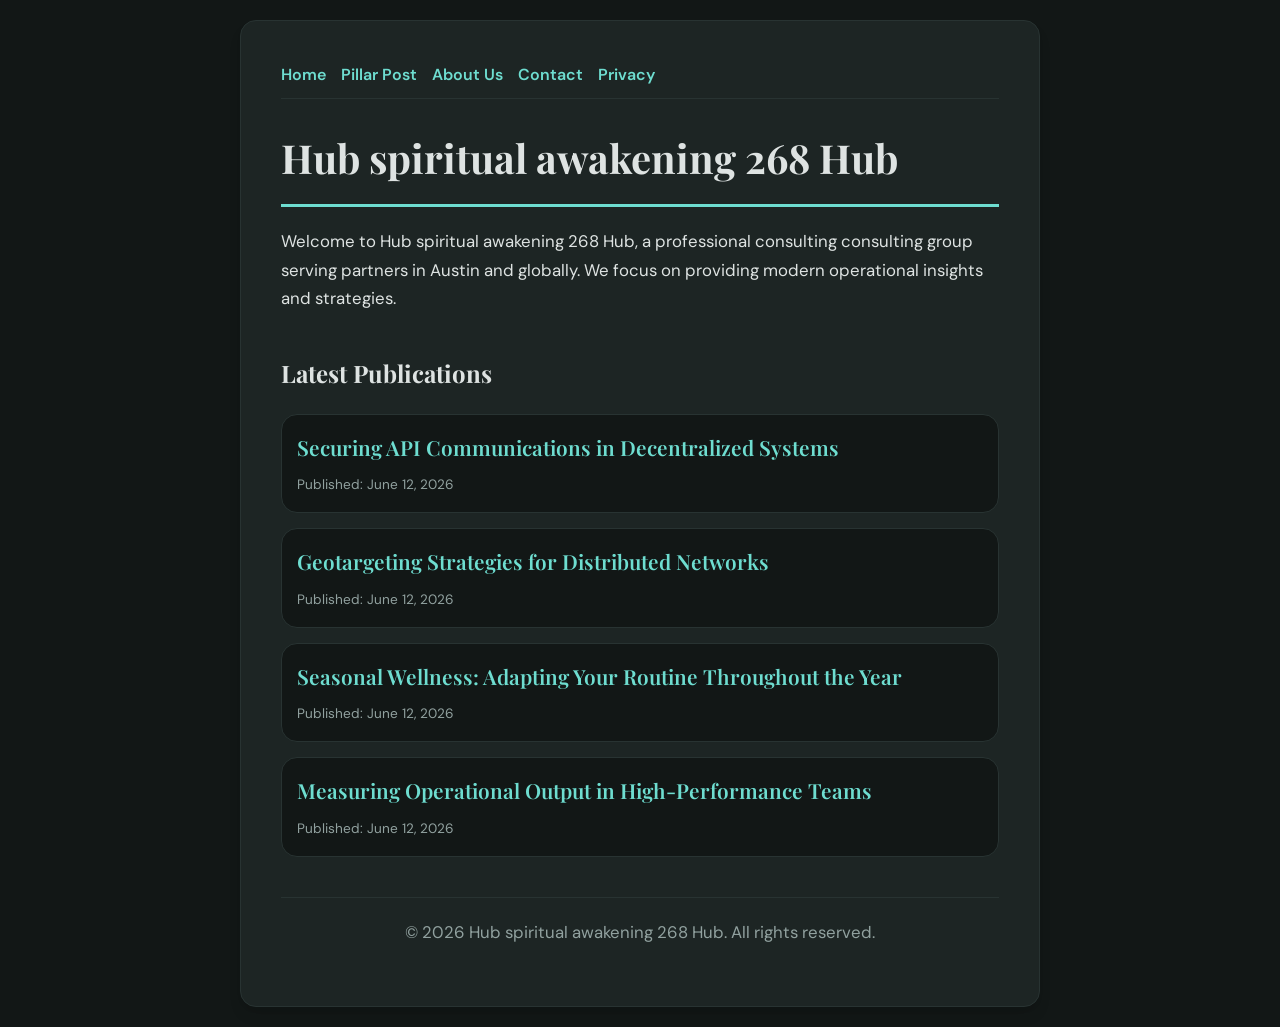
<file: index.html>
<!DOCTYPE html>
<html lang="en">
<head>
    <meta charset="UTF-8">
    <meta name="viewport" content="width=device-width, initial-scale=1.0">
    <title>Hub spiritual awakening 268 Hub | Consulting - Austin</title>
    <meta name="description" content="Welcome to Hub spiritual awakening 268 Hub, a professional consulting consulting group serving partners in Austin and globally. We focus on providing modern operational insights and strategies.">
    <meta name="geo.region" content="US-TX" />
    <meta name="geo.placename" content="Austin" />
    <meta name="geo.position" content="30.2672;-97.7431" />
    <meta name="ICBM" content="30.2672, -97.7431" />
    <link rel="stylesheet" href="style.css">
    <script type="application/ld+json">
{
  "@context": "https://schema.org",
  "@type": "LocalBusiness",
  "name": "Hub spiritual awakening 268 Hub",
  "url": "https://hub-spiritual-awakening-268.github.io",
  "telephone": "+1-512-555-0188",
  "address": {
    "@type": "PostalAddress",
    "addressLocality": "Austin",
    "addressRegion": "TX",
    "postalCode": "78701",
    "addressCountry": "US"
  },
  "geo": {
    "@type": "GeoCoordinates",
    "latitude": 30.2672,
    "longitude": -97.7431
  }
}
</script>
</head>
<body>
    
        <div class="container" style="max-width: 800px;">
            <nav style="display: flex; gap: 15px; margin-bottom: 25px; border-bottom: 1px solid var(--border-color); padding-bottom: 10px; overflow-x: auto; flex-wrap: wrap;">
            <a href="index.html">Home</a>
            <a href="securing-api-communications-in-decentralized-systems.html">Pillar Post</a>
            <a href="about.html">About Us</a>
            <a href="contact.html">Contact</a>
            <a href="privacy.html">Privacy</a>
        </nav>
            <h1>Hub spiritual awakening 268 Hub</h1>
            <p>Welcome to Hub spiritual awakening 268 Hub, a professional consulting consulting group serving partners in Austin and globally. We focus on providing modern operational insights and strategies.</p>
            <h2 style="margin-top: 40px;">Latest Publications</h2>
            <ul style="list-style-type: none; padding-left: 0;">
                <li style="background: var(--bg-color); padding: 15px; border-radius: var(--border-radius); border: 1px solid var(--border-color); margin-bottom: 15px;">
                <h3 style="margin-bottom: 5px; font-size: 1.3rem;"><a href="securing-api-communications-in-decentralized-systems.html">Securing API Communications in Decentralized Systems</a></h3>
                <span style="font-size:0.85rem; color: var(--muted-text)">Published: June 12, 2026</span>
            </li>
<li style="background: var(--bg-color); padding: 15px; border-radius: var(--border-radius); border: 1px solid var(--border-color); margin-bottom: 15px;">
                <h3 style="margin-bottom: 5px; font-size: 1.3rem;"><a href="geotargeting-strategies-for-distributed-networks.html">Geotargeting Strategies for Distributed Networks</a></h3>
                <span style="font-size:0.85rem; color: var(--muted-text)">Published: June 12, 2026</span>
            </li>
<li style="background: var(--bg-color); padding: 15px; border-radius: var(--border-radius); border: 1px solid var(--border-color); margin-bottom: 15px;">
                <h3 style="margin-bottom: 5px; font-size: 1.3rem;"><a href="seasonal-wellness-adapting-your-routine-throughout-the-year.html">Seasonal Wellness: Adapting Your Routine Throughout the Year</a></h3>
                <span style="font-size:0.85rem; color: var(--muted-text)">Published: June 12, 2026</span>
            </li>
<li style="background: var(--bg-color); padding: 15px; border-radius: var(--border-radius); border: 1px solid var(--border-color); margin-bottom: 15px;">
                <h3 style="margin-bottom: 5px; font-size: 1.3rem;"><a href="measuring-operational-output-in-high-performance-teams.html">Measuring Operational Output in High-Performance Teams</a></h3>
                <span style="font-size:0.85rem; color: var(--muted-text)">Published: June 12, 2026</span>
            </li>

            </ul>
            <footer>
                <p>&copy; 2026 Hub spiritual awakening 268 Hub. All rights reserved.</p>
            </footer>
        </div>
        
</body>
</html>
</file>
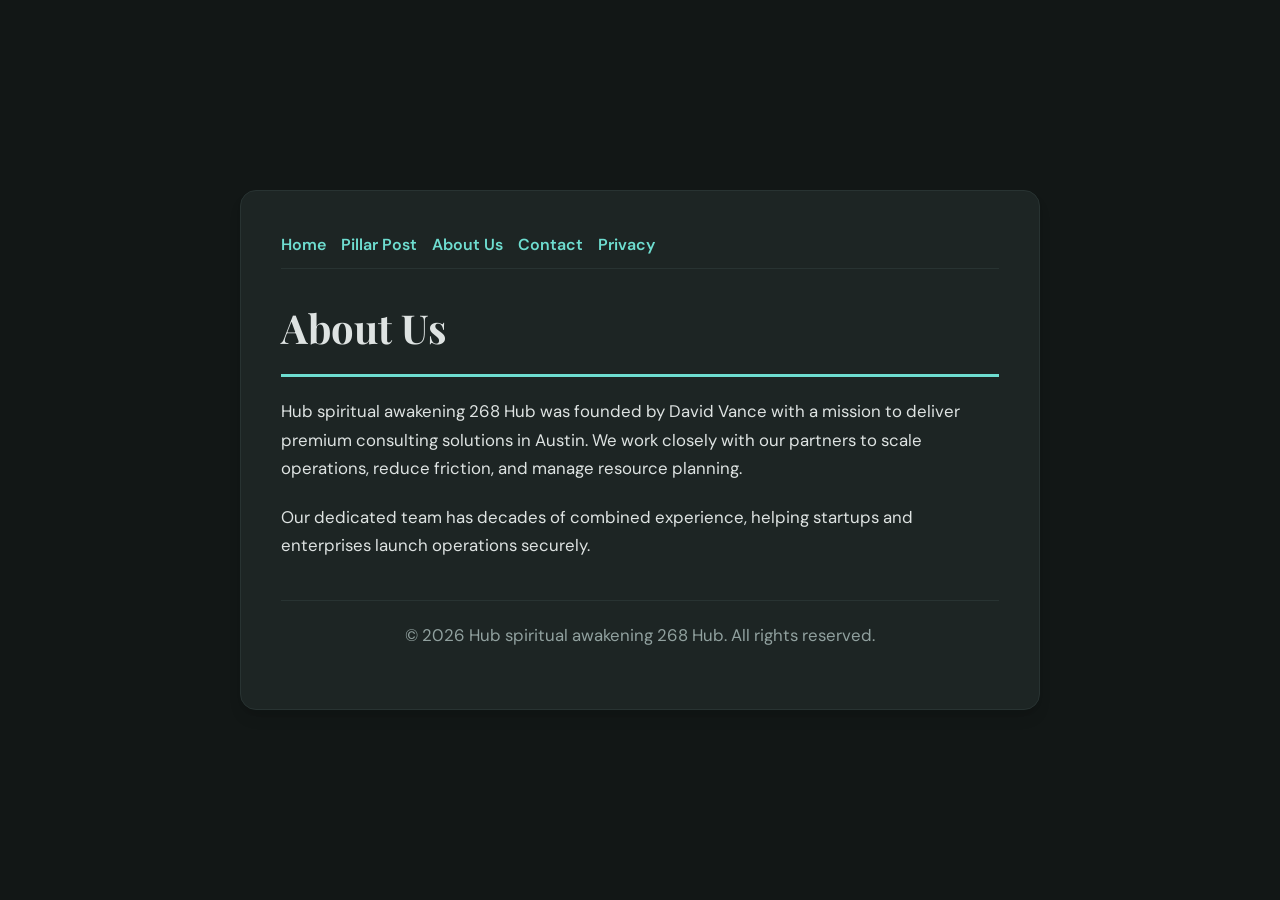
<file: about.html>
<!DOCTYPE html>
<html lang="en">
<head>
    <meta charset="UTF-8">
    <meta name="viewport" content="width=device-width, initial-scale=1.0">
    <title>About Us | Hub spiritual awakening 268 Hub</title>
    <meta name="description" content="Hub spiritual awakening 268 Hub was founded by David Vance with a mission to deliver premium consulting solutions in Austin. We work closely with our partners to scale operations, reduce friction, and manage resource planning.">
    <meta name="geo.region" content="US-TX" />
    <meta name="geo.placename" content="Austin" />
    <meta name="geo.position" content="30.2672;-97.7431" />
    <meta name="ICBM" content="30.2672, -97.7431" />
    <link rel="stylesheet" href="style.css">
</head>
<body>
    
        <div class="container" style="max-width: 800px;">
            <nav style="display: flex; gap: 15px; margin-bottom: 25px; border-bottom: 1px solid var(--border-color); padding-bottom: 10px; overflow-x: auto; flex-wrap: wrap;">
            <a href="index.html">Home</a>
            <a href="securing-api-communications-in-decentralized-systems.html">Pillar Post</a>
            <a href="about.html">About Us</a>
            <a href="contact.html">Contact</a>
            <a href="privacy.html">Privacy</a>
        </nav>
            <h1>About Us</h1>
            <p>Hub spiritual awakening 268 Hub was founded by David Vance with a mission to deliver premium consulting solutions in Austin. We work closely with our partners to scale operations, reduce friction, and manage resource planning.</p>
            <p>Our dedicated team has decades of combined experience, helping startups and enterprises launch operations securely.</p>
            <footer>
                <p>&copy; 2026 Hub spiritual awakening 268 Hub. All rights reserved.</p>
            </footer>
        </div>
        
</body>
</html>
</file>
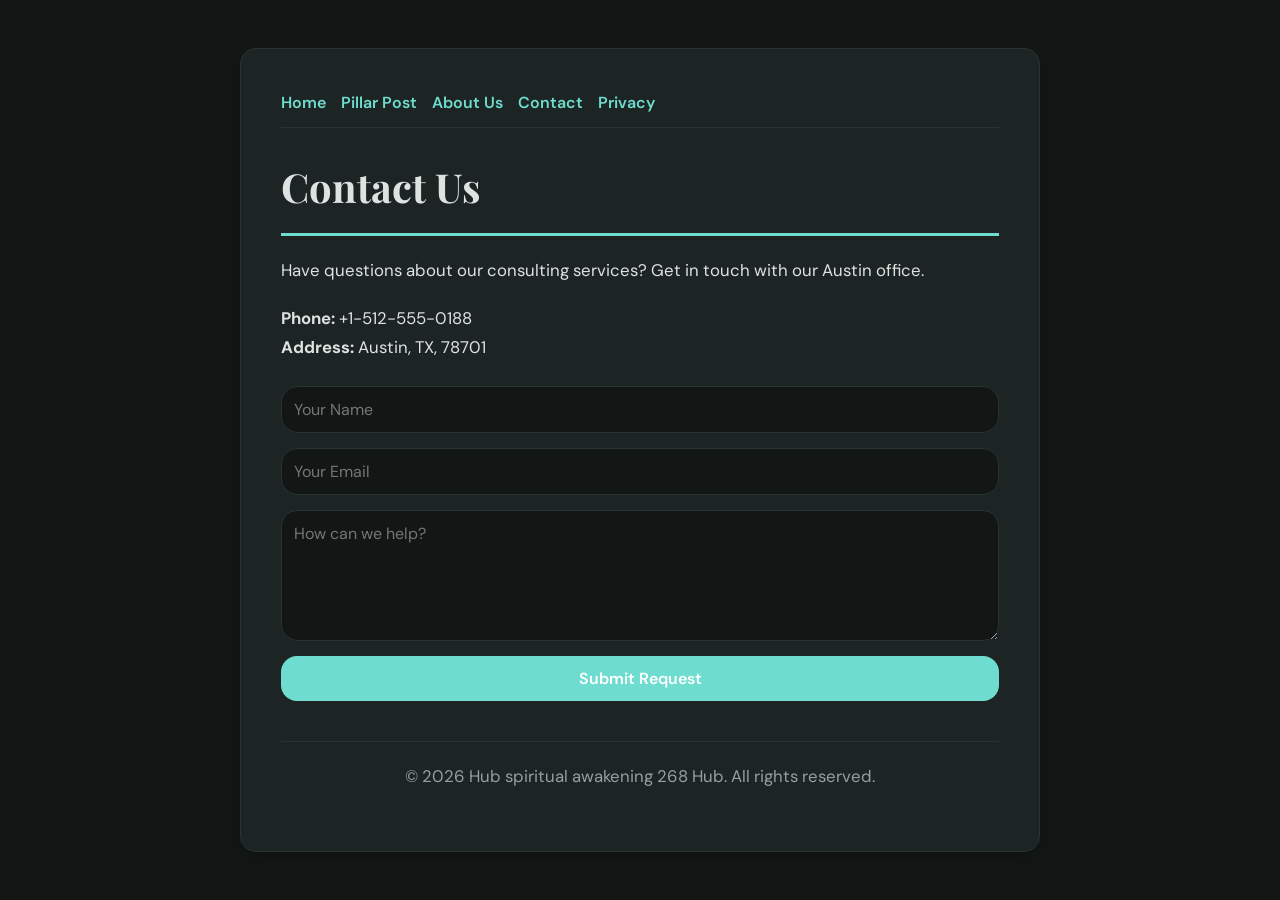
<file: contact.html>
<!DOCTYPE html>
<html lang="en">
<head>
    <meta charset="UTF-8">
    <meta name="viewport" content="width=device-width, initial-scale=1.0">
    <title>Contact Us | Hub spiritual awakening 268 Hub</title>
    <meta name="description" content="Have questions about our consulting services? Get in touch with our Austin office.">
    <meta name="geo.region" content="US-TX" />
    <meta name="geo.placename" content="Austin" />
    <meta name="geo.position" content="30.2672;-97.7431" />
    <meta name="ICBM" content="30.2672, -97.7431" />
    <link rel="stylesheet" href="style.css">
</head>
<body>
    
        <div class="container" style="max-width: 800px;">
            <nav style="display: flex; gap: 15px; margin-bottom: 25px; border-bottom: 1px solid var(--border-color); padding-bottom: 10px; overflow-x: auto; flex-wrap: wrap;">
            <a href="index.html">Home</a>
            <a href="securing-api-communications-in-decentralized-systems.html">Pillar Post</a>
            <a href="about.html">About Us</a>
            <a href="contact.html">Contact</a>
            <a href="privacy.html">Privacy</a>
        </nav>
            <h1>Contact Us</h1>
            <p>Have questions about our consulting services? Get in touch with our Austin office.</p>
            <p><strong>Phone:</strong> +1-512-555-0188<br><strong>Address:</strong> Austin, TX, 78701</p>
            <form action="https://formspree.io/f/placeholder" method="POST">
                <input type="text" name="name" placeholder="Your Name" required>
                <input type="email" name="email" placeholder="Your Email" required>
                <textarea name="message" placeholder="How can we help?" rows="5" required></textarea>
                <button type="submit">Submit Request</button>
            </form>
            <footer>
                <p>&copy; 2026 Hub spiritual awakening 268 Hub. All rights reserved.</p>
            </footer>
        </div>
        
</body>
</html>
</file>
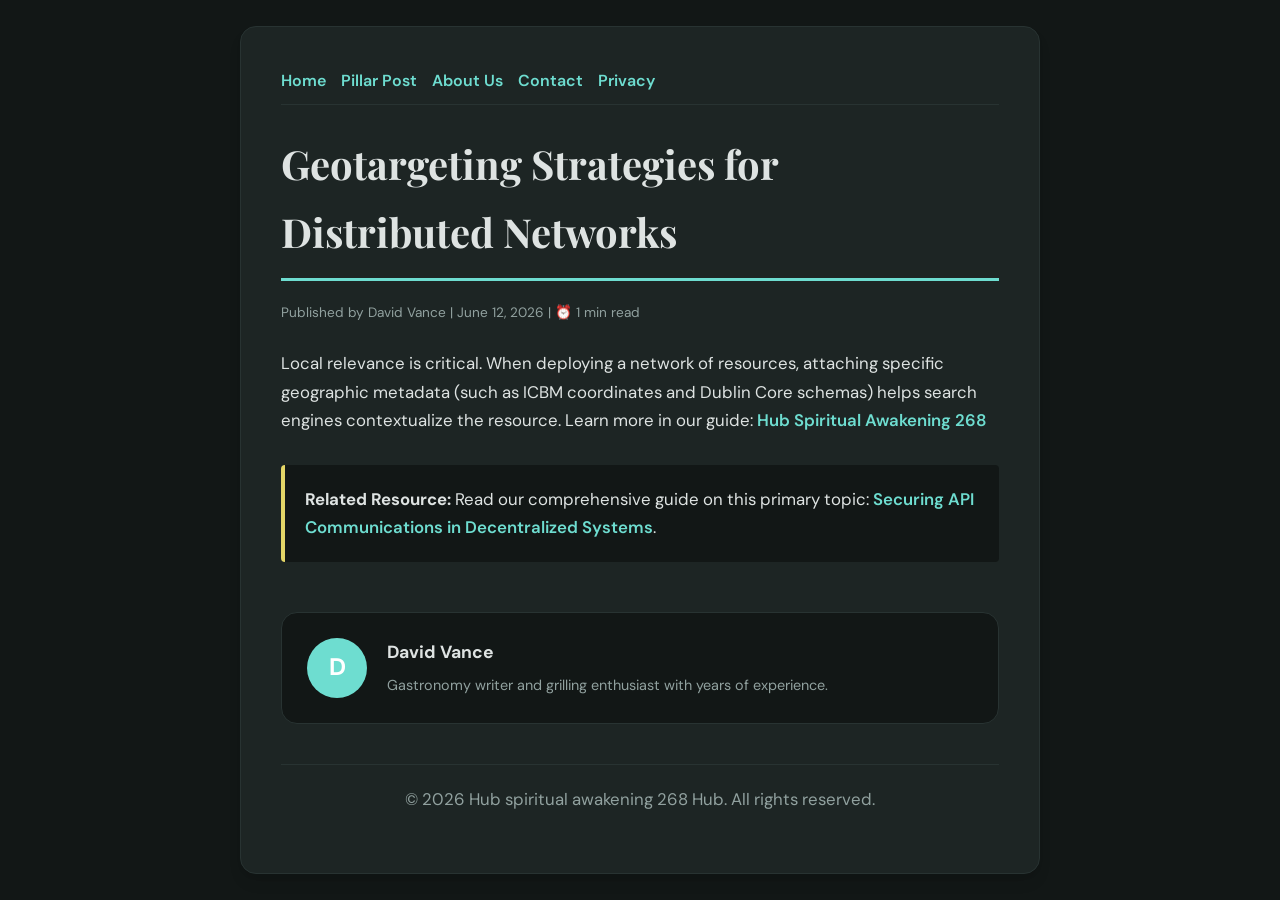
<file: geotargeting-strategies-for-distributed-networks.html>
<!DOCTYPE html>
<html lang="en">
<head>
    <meta charset="UTF-8">
    <meta name="viewport" content="width=device-width, initial-scale=1.0">
    <title>Geotargeting Strategies for Distributed Networks - Hub spiritual awakening 268 Hub</title>
    <meta name="description" content="Geotargeting Strategies for Distributed Networks">
    <meta name="geo.region" content="US-TX" />
    <meta name="geo.placename" content="Austin" />
    <meta name="geo.position" content="30.2672;-97.7431" />
    <meta name="ICBM" content="30.2672, -97.7431" />
    <link rel="stylesheet" href="style.css">
</head>
<body>
    
            <div class="container" style="max-width: 800px;">
                <nav style="display: flex; gap: 15px; margin-bottom: 25px; border-bottom: 1px solid var(--border-color); padding-bottom: 10px; overflow-x: auto; flex-wrap: wrap;">
            <a href="index.html">Home</a>
            <a href="securing-api-communications-in-decentralized-systems.html">Pillar Post</a>
            <a href="about.html">About Us</a>
            <a href="contact.html">Contact</a>
            <a href="privacy.html">Privacy</a>
        </nav>
                <h1>Geotargeting Strategies for Distributed Networks</h1>
                <div style="font-size:0.85rem; color: var(--muted-text); margin-bottom: 25px;">
                    Published by David Vance | June 12, 2026 | ⏰ 1 min read
                </div>
                <article style="margin-top: 20px;">
                    <p>Local relevance is critical. When deploying a network of resources, attaching specific geographic metadata (such as ICBM coordinates and Dublin Core schemas) helps search engines contextualize the resource. Learn more in our guide: <a href="https://dwnldfullmovie-create.github.io/spiritual-awakening-tips-658/innovations-in-digital-operations-and-cloud-infrastructure.html">Hub Spiritual Awakening 268</a></p>
                    <div class="link-resource" style="margin-top: 30px; padding: 20px; border-left: 4px solid var(--accent-color); background: var(--bg-color); border-radius: 4px;"><p style="margin: 0;"><strong>Related Resource:</strong> Read our comprehensive guide on this primary topic: <a href="securing-api-communications-in-decentralized-systems.html">Securing API Communications in Decentralized Systems</a>.</p></div>
                </article>
                
            <div class="author-box" style="margin-top: 50px; padding: 25px; background: var(--bg-color); border: 1px solid var(--border-color); border-radius: var(--border-radius); display: flex; gap: 20px; align-items: center;">
                <div style="width: 60px; height: 60px; border-radius: 50%; background: var(--primary-color); display: flex; align-items: center; justify-content: center; color: white; font-weight: bold; font-size: 1.5rem;">D</div>
                <div>
                    <h4 style="margin-bottom: 5px; font-weight: bold; font-size: 1.1rem;">David Vance</h4>
                    <p style="margin: 0; font-size: 0.9rem; color: var(--muted-text);">Gastronomy writer and grilling enthusiast with years of experience.</p>
                </div>
            </div>
            
                <footer>
                    <p>&copy; 2026 Hub spiritual awakening 268 Hub. All rights reserved.</p>
                </footer>
            </div>
            
</body>
</html>
</file>
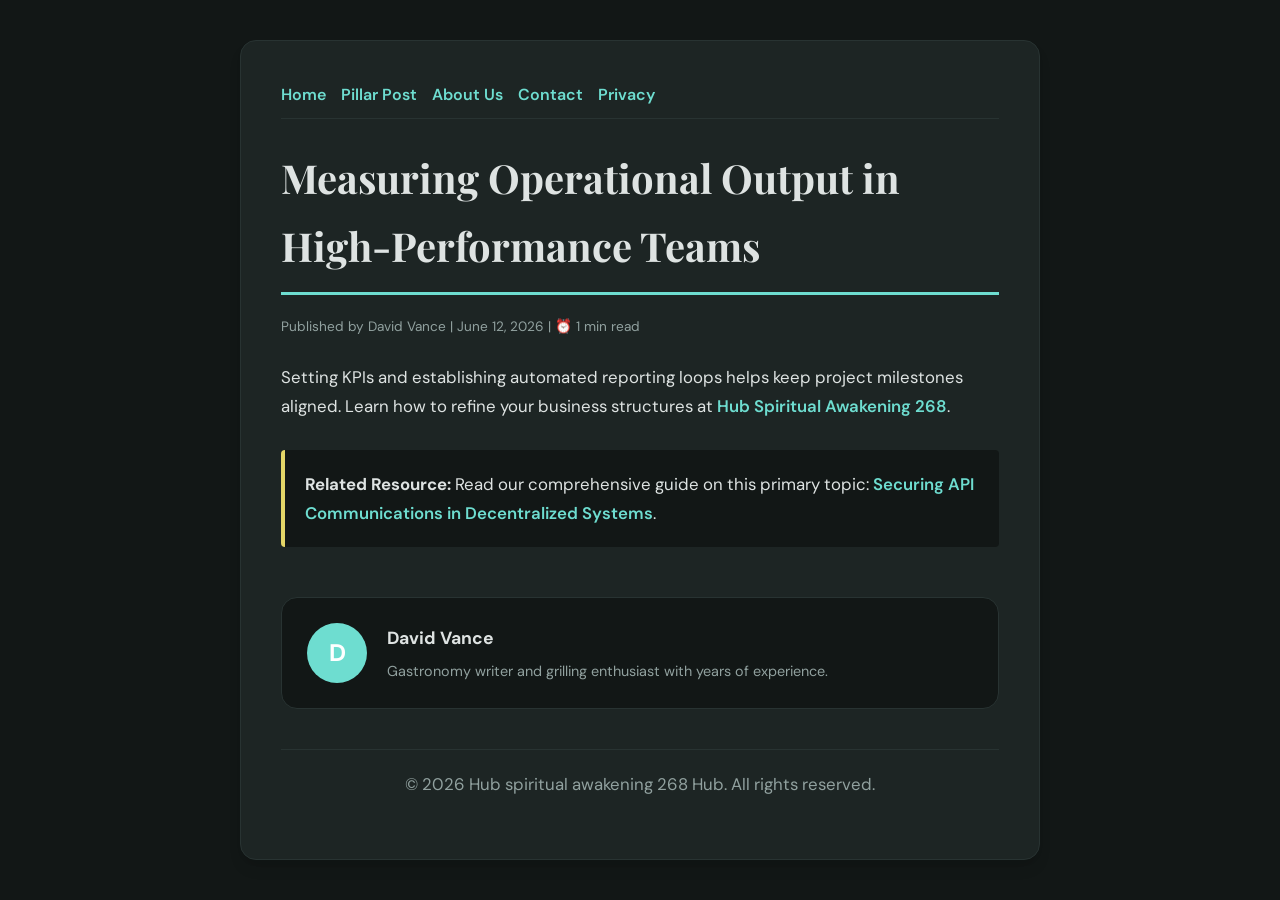
<file: measuring-operational-output-in-high-performance-teams.html>
<!DOCTYPE html>
<html lang="en">
<head>
    <meta charset="UTF-8">
    <meta name="viewport" content="width=device-width, initial-scale=1.0">
    <title>Measuring Operational Output in High-Performance Teams - Hub spiritual awakening 268 Hub</title>
    <meta name="description" content="Measuring Operational Output in High-Performance Teams">
    <meta name="geo.region" content="US-TX" />
    <meta name="geo.placename" content="Austin" />
    <meta name="geo.position" content="30.2672;-97.7431" />
    <meta name="ICBM" content="30.2672, -97.7431" />
    <link rel="stylesheet" href="style.css">
</head>
<body>
    
            <div class="container" style="max-width: 800px;">
                <nav style="display: flex; gap: 15px; margin-bottom: 25px; border-bottom: 1px solid var(--border-color); padding-bottom: 10px; overflow-x: auto; flex-wrap: wrap;">
            <a href="index.html">Home</a>
            <a href="securing-api-communications-in-decentralized-systems.html">Pillar Post</a>
            <a href="about.html">About Us</a>
            <a href="contact.html">Contact</a>
            <a href="privacy.html">Privacy</a>
        </nav>
                <h1>Measuring Operational Output in High-Performance Teams</h1>
                <div style="font-size:0.85rem; color: var(--muted-text); margin-bottom: 25px;">
                    Published by David Vance | June 12, 2026 | ⏰ 1 min read
                </div>
                <article style="margin-top: 20px;">
                    <p>Setting KPIs and establishing automated reporting loops helps keep project milestones aligned. Learn how to refine your business structures at <a href="https://dwnldfullmovie-create.github.io/spiritual-awakening-tips-658/innovations-in-digital-operations-and-cloud-infrastructure.html">Hub Spiritual Awakening 268</a>.</p>
                    <div class="link-resource" style="margin-top: 30px; padding: 20px; border-left: 4px solid var(--accent-color); background: var(--bg-color); border-radius: 4px;"><p style="margin: 0;"><strong>Related Resource:</strong> Read our comprehensive guide on this primary topic: <a href="securing-api-communications-in-decentralized-systems.html">Securing API Communications in Decentralized Systems</a>.</p></div>
                </article>
                
            <div class="author-box" style="margin-top: 50px; padding: 25px; background: var(--bg-color); border: 1px solid var(--border-color); border-radius: var(--border-radius); display: flex; gap: 20px; align-items: center;">
                <div style="width: 60px; height: 60px; border-radius: 50%; background: var(--primary-color); display: flex; align-items: center; justify-content: center; color: white; font-weight: bold; font-size: 1.5rem;">D</div>
                <div>
                    <h4 style="margin-bottom: 5px; font-weight: bold; font-size: 1.1rem;">David Vance</h4>
                    <p style="margin: 0; font-size: 0.9rem; color: var(--muted-text);">Gastronomy writer and grilling enthusiast with years of experience.</p>
                </div>
            </div>
            
                <footer>
                    <p>&copy; 2026 Hub spiritual awakening 268 Hub. All rights reserved.</p>
                </footer>
            </div>
            
</body>
</html>
</file>
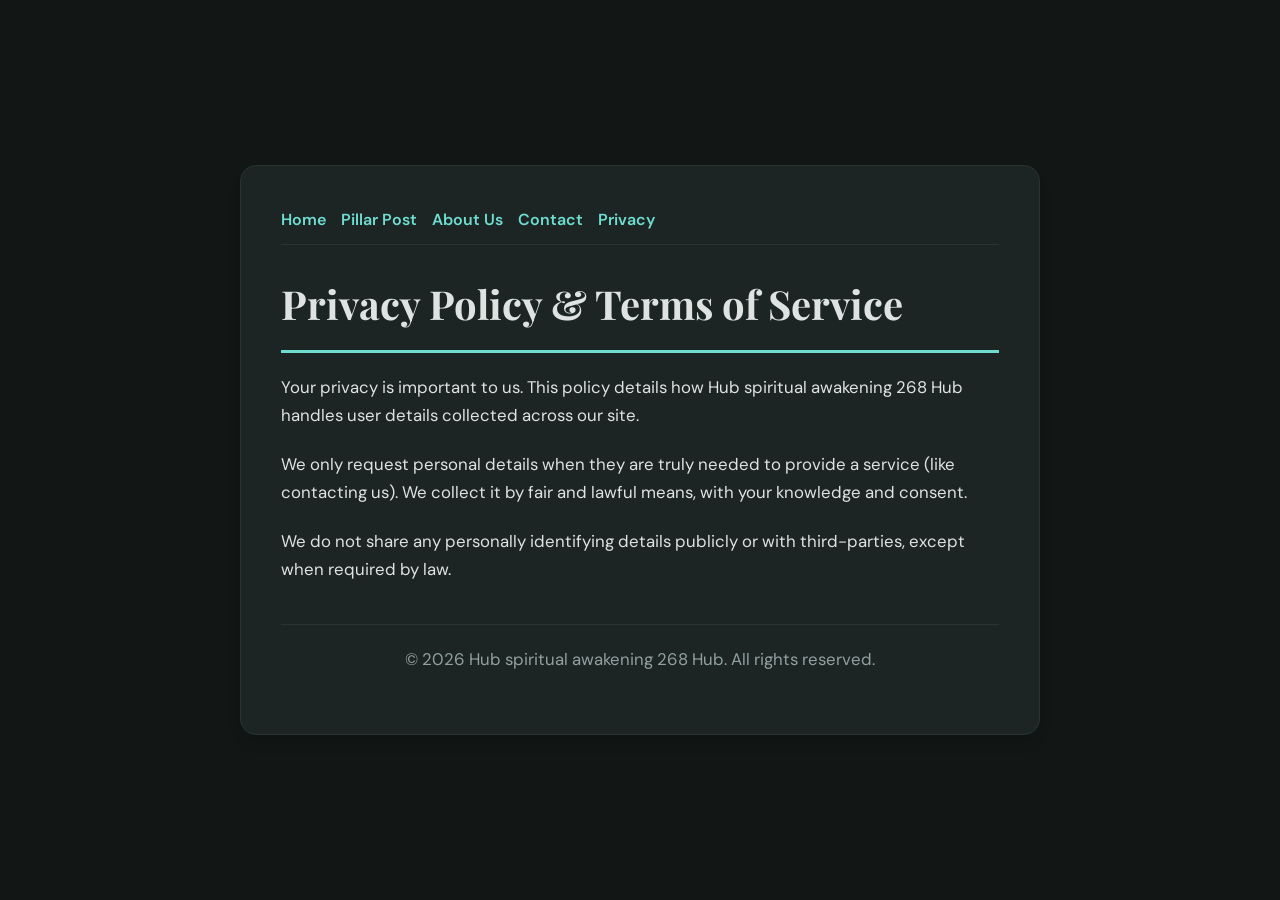
<file: privacy.html>
<!DOCTYPE html>
<html lang="en">
<head>
    <meta charset="UTF-8">
    <meta name="viewport" content="width=device-width, initial-scale=1.0">
    <title>Privacy Policy & Terms of Service - Hub spiritual awakening 268 Hub</title>
    <meta name="description" content="Your privacy is important to us. This policy details how Hub spiritual awakening 268 Hub handles user details collected across our site.">
    <meta name="geo.region" content="US-TX" />
    <meta name="geo.placename" content="Austin" />
    <meta name="geo.position" content="30.2672;-97.7431" />
    <meta name="ICBM" content="30.2672, -97.7431" />
    <link rel="stylesheet" href="style.css">
</head>
<body>
    
        <div class="container" style="max-width: 800px;">
            <nav style="display: flex; gap: 15px; margin-bottom: 25px; border-bottom: 1px solid var(--border-color); padding-bottom: 10px; overflow-x: auto; flex-wrap: wrap;">
            <a href="index.html">Home</a>
            <a href="securing-api-communications-in-decentralized-systems.html">Pillar Post</a>
            <a href="about.html">About Us</a>
            <a href="contact.html">Contact</a>
            <a href="privacy.html">Privacy</a>
        </nav>
            <h1>Privacy Policy & Terms of Service</h1>
            <p>Your privacy is important to us. This policy details how Hub spiritual awakening 268 Hub handles user details collected across our site.</p>
            <p>We only request personal details when they are truly needed to provide a service (like contacting us). We collect it by fair and lawful means, with your knowledge and consent.</p>
            <p>We do not share any personally identifying details publicly or with third-parties, except when required by law.</p>
            <footer>
                <p>&copy; 2026 Hub spiritual awakening 268 Hub. All rights reserved.</p>
            </footer>
        </div>
        
</body>
</html>
</file>
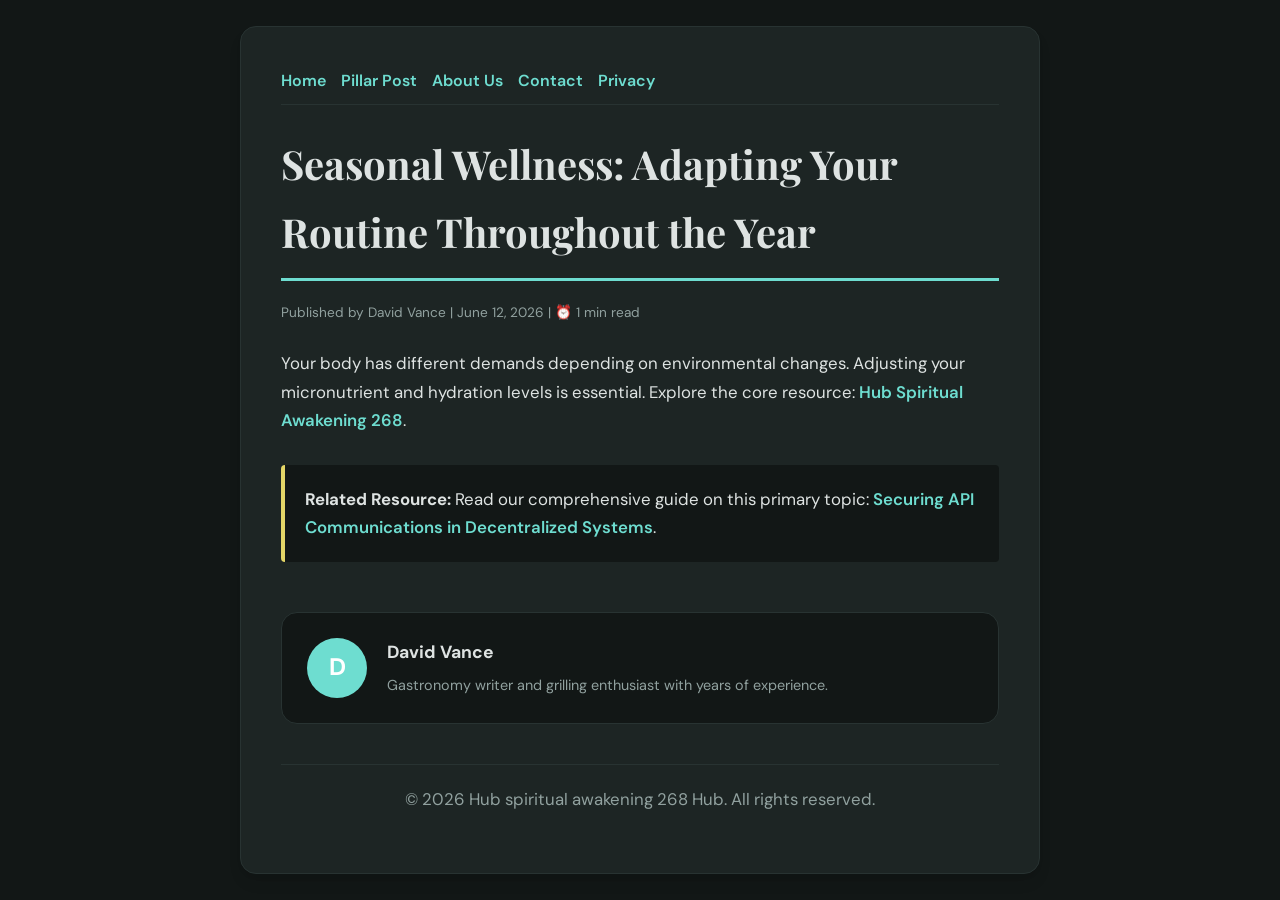
<file: seasonal-wellness-adapting-your-routine-throughout-the-year.html>
<!DOCTYPE html>
<html lang="en">
<head>
    <meta charset="UTF-8">
    <meta name="viewport" content="width=device-width, initial-scale=1.0">
    <title>Seasonal Wellness: Adapting Your Routine Throughout the Year - Hub spiritual awakening 268 Hub</title>
    <meta name="description" content="Seasonal Wellness: Adapting Your Routine Throughout the Year">
    <meta name="geo.region" content="US-TX" />
    <meta name="geo.placename" content="Austin" />
    <meta name="geo.position" content="30.2672;-97.7431" />
    <meta name="ICBM" content="30.2672, -97.7431" />
    <link rel="stylesheet" href="style.css">
</head>
<body>
    
            <div class="container" style="max-width: 800px;">
                <nav style="display: flex; gap: 15px; margin-bottom: 25px; border-bottom: 1px solid var(--border-color); padding-bottom: 10px; overflow-x: auto; flex-wrap: wrap;">
            <a href="index.html">Home</a>
            <a href="securing-api-communications-in-decentralized-systems.html">Pillar Post</a>
            <a href="about.html">About Us</a>
            <a href="contact.html">Contact</a>
            <a href="privacy.html">Privacy</a>
        </nav>
                <h1>Seasonal Wellness: Adapting Your Routine Throughout the Year</h1>
                <div style="font-size:0.85rem; color: var(--muted-text); margin-bottom: 25px;">
                    Published by David Vance | June 12, 2026 | ⏰ 1 min read
                </div>
                <article style="margin-top: 20px;">
                    <p>Your body has different demands depending on environmental changes. Adjusting your micronutrient and hydration levels is essential. Explore the core resource: <a href="https://dwnldfullmovie-create.github.io/spiritual-awakening-tips-658/innovations-in-digital-operations-and-cloud-infrastructure.html">Hub Spiritual Awakening 268</a>.</p>
                    <div class="link-resource" style="margin-top: 30px; padding: 20px; border-left: 4px solid var(--accent-color); background: var(--bg-color); border-radius: 4px;"><p style="margin: 0;"><strong>Related Resource:</strong> Read our comprehensive guide on this primary topic: <a href="securing-api-communications-in-decentralized-systems.html">Securing API Communications in Decentralized Systems</a>.</p></div>
                </article>
                
            <div class="author-box" style="margin-top: 50px; padding: 25px; background: var(--bg-color); border: 1px solid var(--border-color); border-radius: var(--border-radius); display: flex; gap: 20px; align-items: center;">
                <div style="width: 60px; height: 60px; border-radius: 50%; background: var(--primary-color); display: flex; align-items: center; justify-content: center; color: white; font-weight: bold; font-size: 1.5rem;">D</div>
                <div>
                    <h4 style="margin-bottom: 5px; font-weight: bold; font-size: 1.1rem;">David Vance</h4>
                    <p style="margin: 0; font-size: 0.9rem; color: var(--muted-text);">Gastronomy writer and grilling enthusiast with years of experience.</p>
                </div>
            </div>
            
                <footer>
                    <p>&copy; 2026 Hub spiritual awakening 268 Hub. All rights reserved.</p>
                </footer>
            </div>
            
</body>
</html>
</file>
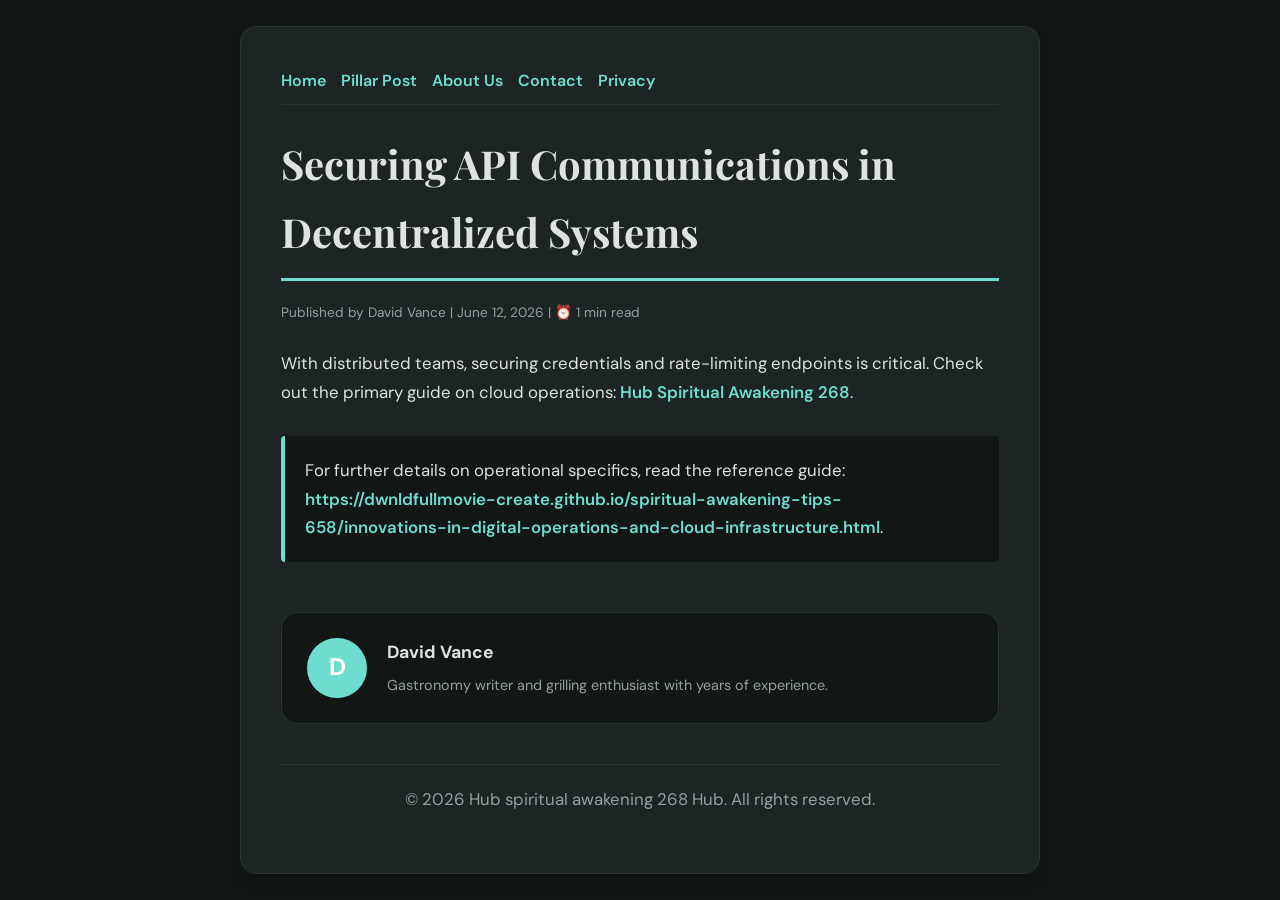
<file: securing-api-communications-in-decentralized-systems.html>
<!DOCTYPE html>
<html lang="en">
<head>
    <meta charset="UTF-8">
    <meta name="viewport" content="width=device-width, initial-scale=1.0">
    <title>Securing API Communications in Decentralized Systems - Hub spiritual awakening 268 Hub</title>
    <meta name="description" content="Securing API Communications in Decentralized Systems">
    <meta name="geo.region" content="US-TX" />
    <meta name="geo.placename" content="Austin" />
    <meta name="geo.position" content="30.2672;-97.7431" />
    <meta name="ICBM" content="30.2672, -97.7431" />
    <link rel="stylesheet" href="style.css">
</head>
<body>
    
            <div class="container" style="max-width: 800px;">
                <nav style="display: flex; gap: 15px; margin-bottom: 25px; border-bottom: 1px solid var(--border-color); padding-bottom: 10px; overflow-x: auto; flex-wrap: wrap;">
            <a href="index.html">Home</a>
            <a href="securing-api-communications-in-decentralized-systems.html">Pillar Post</a>
            <a href="about.html">About Us</a>
            <a href="contact.html">Contact</a>
            <a href="privacy.html">Privacy</a>
        </nav>
                <h1>Securing API Communications in Decentralized Systems</h1>
                <div style="font-size:0.85rem; color: var(--muted-text); margin-bottom: 25px;">
                    Published by David Vance | June 12, 2026 | ⏰ 1 min read
                </div>
                <article style="margin-top: 20px;">
                    <p>With distributed teams, securing credentials and rate-limiting endpoints is critical. Check out the primary guide on cloud operations: <a href="https://dwnldfullmovie-create.github.io/spiritual-awakening-tips-658/innovations-in-digital-operations-and-cloud-infrastructure.html">Hub Spiritual Awakening 268</a>.</p>
                    <div class="link-resource" style="margin-top: 30px; padding: 20px; border-left: 4px solid var(--primary-color); background: var(--bg-color); border-radius: 4px;"><p style="margin: 0;">For further details on operational specifics, read the reference guide: <strong><a href="https://dwnldfullmovie-create.github.io/spiritual-awakening-tips-658/innovations-in-digital-operations-and-cloud-infrastructure.html">https://dwnldfullmovie-create.github.io/spiritual-awakening-tips-658/innovations-in-digital-operations-and-cloud-infrastructure.html</a></strong>.</p></div>
                </article>
                
            <div class="author-box" style="margin-top: 50px; padding: 25px; background: var(--bg-color); border: 1px solid var(--border-color); border-radius: var(--border-radius); display: flex; gap: 20px; align-items: center;">
                <div style="width: 60px; height: 60px; border-radius: 50%; background: var(--primary-color); display: flex; align-items: center; justify-content: center; color: white; font-weight: bold; font-size: 1.5rem;">D</div>
                <div>
                    <h4 style="margin-bottom: 5px; font-weight: bold; font-size: 1.1rem;">David Vance</h4>
                    <p style="margin: 0; font-size: 0.9rem; color: var(--muted-text);">Gastronomy writer and grilling enthusiast with years of experience.</p>
                </div>
            </div>
            
                <footer>
                    <p>&copy; 2026 Hub spiritual awakening 268 Hub. All rights reserved.</p>
                </footer>
            </div>
            
</body>
</html>
</file>
<file: style.css>
@import url('https://fonts.googleapis.com/css2?family=Playfair+Display:wght@700&family=DM+Sans:wght@400;600&display=swap');

:root {
    --bg-color: hsl(173, 12%, 8%);
    --card-bg: hsl(173, 12%, 13%);
    --text-color: hsl(173, 8%, 88%);
    --muted-text: hsl(173, 8%, 60%);
    --primary-color: hsl(173, 62%, 65%);
    --accent-color: hsl(53, 70%, 65%);
    --border-color: hsl(173, 12%, 18%);
    --border-radius: 16px;
    --shadow: 0 10px 15px -3px rgba(0, 0, 0, 0.1), 0 4px 6px -2px rgba(0, 0, 0, 0.05);
    --font-headline: 'Playfair Display', sans-serif;
    --font-body: 'DM Sans', sans-serif;
}

* {
    box-sizing: border-box;
    margin: 0;
    padding: 0;
}

body {
    background-color: var(--bg-color);
    color: var(--text-color);
    font-family: var(--font-body);
    line-height: 1.7;
    padding: 20px;
    display: flex;
    justify-content: center;
    min-height: 100vh;
}

a {
    color: var(--primary-color);
    text-decoration: none;
    font-weight: 600;
    transition: color 0.2s ease;
}

a:hover {
    color: var(--accent-color);
    text-decoration: underline;
}

.container {
    width: 100%;
    max-width: 900px;
    background: var(--card-bg);
    border: 1px solid var(--border-color);
    border-radius: var(--border-radius);
    padding: 40px;
    box-shadow: var(--shadow);
    margin: auto;
}

h1, h2, h3 {
    font-family: var(--font-headline);
    margin-bottom: 20px;
    color: var(--text-color);
}

h1 {
    font-size: 2.5rem;
    border-bottom: 3px solid var(--primary-color);
    padding-bottom: 12px;
}

p {
    margin-bottom: 20px;
    font-size: 1.05rem;
}

ul {
    margin-bottom: 20px;
    padding-left: 20px;
}

li {
    margin-bottom: 8px;
}

form {
    display: flex;
    flex-direction: column;
    gap: 15px;
    margin-top: 25px;
}

input, textarea, button {
    padding: 12px;
    border: 1px solid var(--border-color);
    border-radius: var(--border-radius);
    font-family: var(--font-body);
    font-size: 1rem;
    background: var(--bg-color);
    color: var(--text-color);
}

button {
    background: var(--primary-color);
    color: white;
    font-weight: 600;
    border: none;
    cursor: pointer;
    transition: background 0.2s ease;
}

button:hover {
    background: var(--accent-color);
}

footer {
    margin-top: 40px;
    border-top: 1px solid var(--border-color);
    padding-top: 20px;
    font-size: 0.9rem;
    color: var(--muted-text);
    text-align: center;
}
</file>
